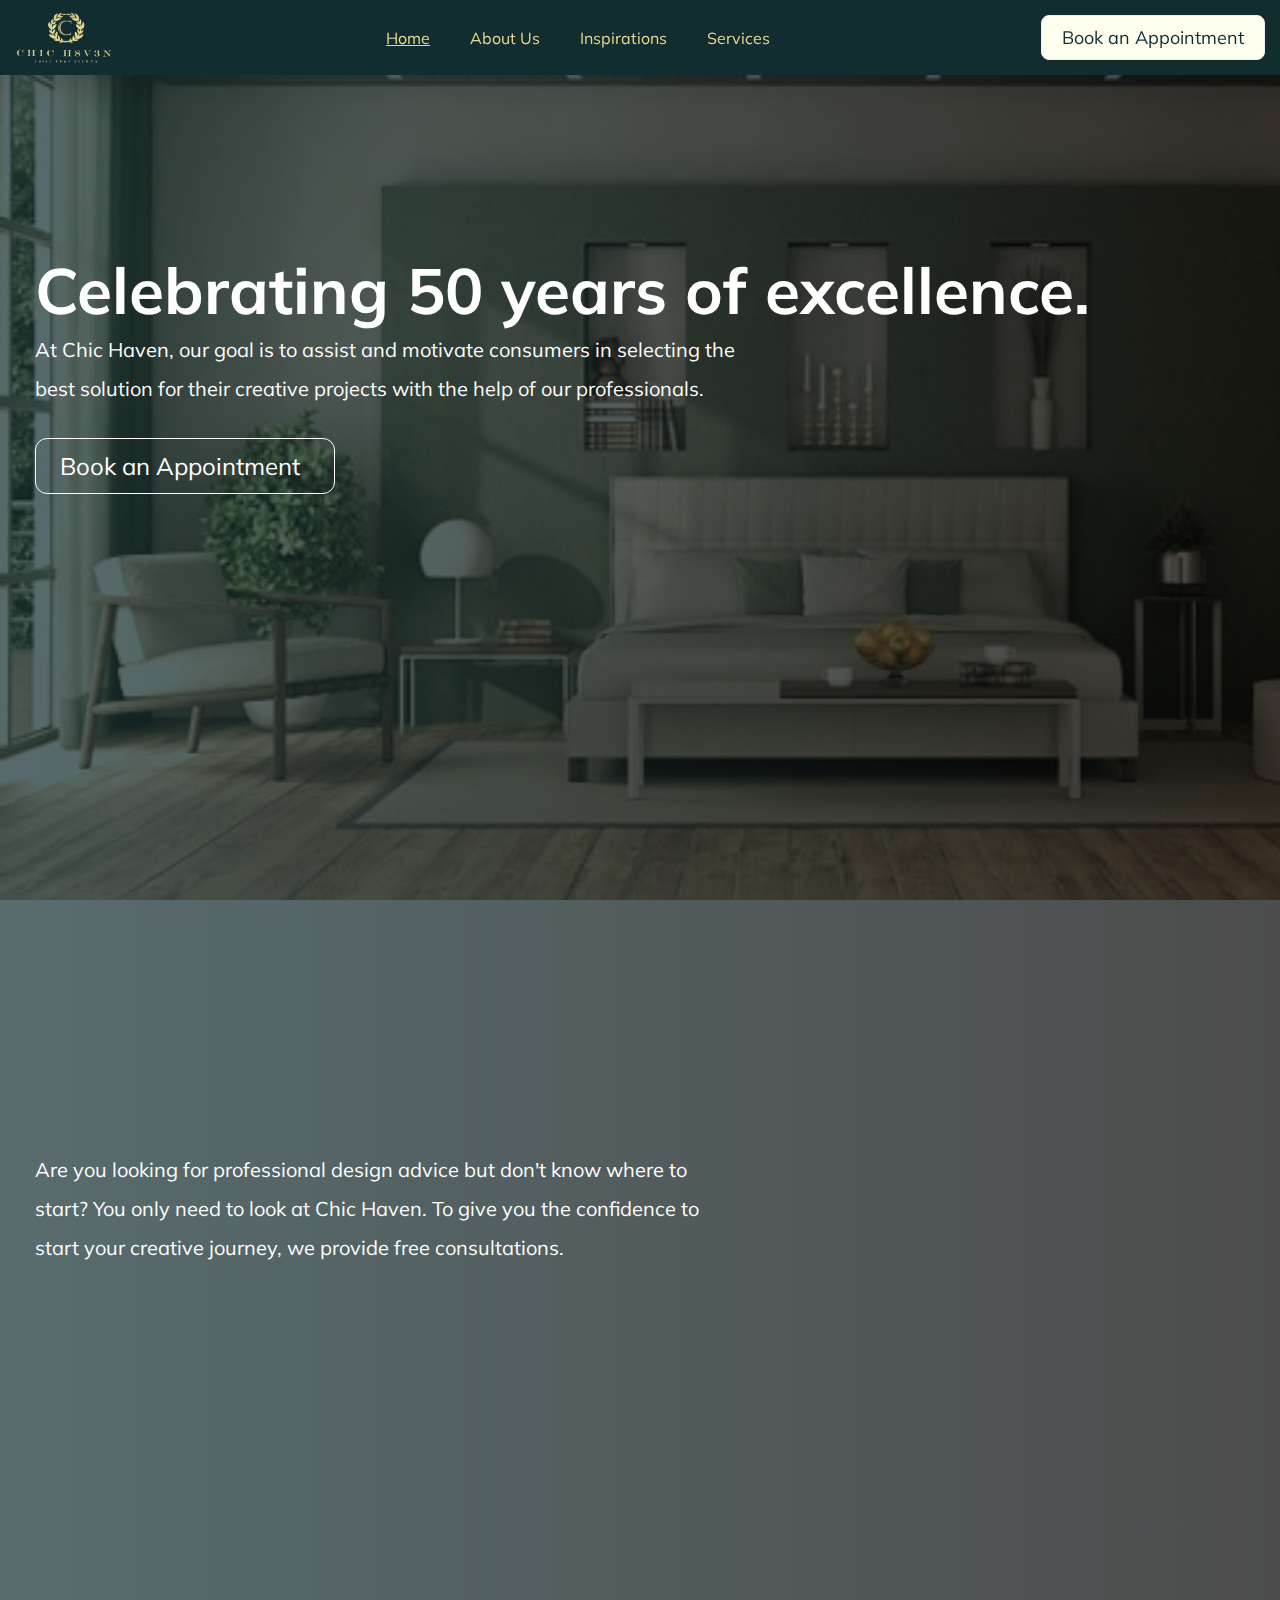
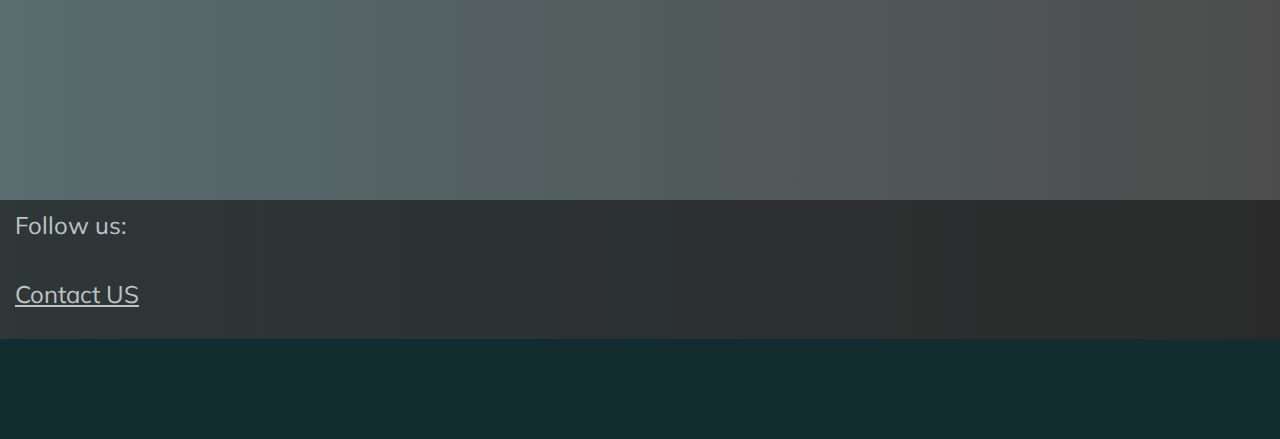
<file: index.html>
<!-- Define the document type and language -->
<!DOCTYPE html>
<html lang="en">

<head>
  <!-- Meta tags for character set and viewport -->
  <meta charset="UTF-8">
  <meta name="viewport" content="width=device-width, initial-scale=1.0">
  <!-- Title of the page -->
  <title>Home</title>
  <!-- Link to external CSS file -->
  <link rel="stylesheet" href="css/style.css">

  <!-- Link to Google Fonts -->
  <link rel="preconnect" href="https://fonts.googleapis.com">
  <link rel="preconnect" href="https://fonts.gstatic.com" crossorigin>
  <link href="https://fonts.googleapis.com/css2?family=Mulish:ital,wght@0,200..1000;1,200..1000&display=swap"
    rel="stylesheet">

  <!-- Link to Font Awesome library -->
  <link rel="stylesheet" href="https://cdnjs.cloudflare.com/ajax/libs/font-awesome/6.5.2/css/all.min.css"
    integrity="sha512-SnH5WK+bZxgPHs44uWIX+LLJAJ9/2PkPKZ5QiAj6Ta86w+fsb2TkcmfRyVX3pBnMFcV7oQPJkl9QevSCWr3W6A=="
    crossorigin="anonymous" referrerpolicy="no-referrer" />
  <!-- Style for visited links -->
  <style>
    .visited {
      text-decoration: underline;
    }
  </style>
</head>

<body>
  <!-- Side menu -->
  <div class="side-menu">
    <div class="cross-btn">
      <!-- Cross icon -->
      <i class="fa-solid fa-xmark"></i>
    </div>
    <div class="col">
      <!-- Logo in side menu -->
      <div class="logo-sidemenu">
        <a href="/index.html" class="logo">
          <img src="./img/logoC.png" width="124px" height="60px" alt="logo" />
        </a>
      </div>
      <!-- Navigation links in side menu -->
      <div class="nav-sidemenu">
        <ul>
          <li><a href="./index.html">Home</a></li>
          <li><a href="./html/about.html">About Us</a></li>
          <li><a href="./html/inspiration.html">Inspirations</a></li>
          <li><a href="./html/service.html">Services</a></li>
        </ul>
      </div>
      <!-- Contact information in side menu -->
      <div class="bottom">
        <h1>Contact Us:</h1>
        <p>98673348368</p>
      </div>
    </div>
  </div>
  <!-- Dark overlay for side menu -->
  <div class="layer"></div>
  <!-- Header section -->
  <header class="header">
    <div class="container">
      <div class="logo-menu">
        <!-- Hamburger menu icon -->
        <div class="ham-menu">
          <i class="fa-solid fa-bars"></i>
        </div>
        <!-- Logo in header -->
        <a href="/index.html" class="logo">
          <img src="./img/logoC.png" width="124px" height="60px" alt="logo" />
        </a>
      </div>
      <!-- Navigation menu in header -->
      <nav class="navbar" navbar>
        <ul class="navbar-list">
          <li class="navbar-item">
            <a href="./index.html" class="navbar-link visited" nav-link>Home</a>
          </li>
          <li class="navbar-item">
            <a href="./html/about.html" class="navbar-link" nav-link>About Us</a>
          </li>
          <li class="navbar-item">
            <a href="./html/inspiration.html" class="navbar-link" nav-link>Inspirations</a>
          </li>
          <li class="navbar-item">
            <a href="./html/service.html" class="navbar-link" nav-link>Services</a>
          </li>
        </ul>
      </nav>
      <!-- Button for booking an appointment -->
      <div class="header-actions btn">
        <a href="./html/appointment.html" class=" nav-btn">
          <span class="span">Book an Appointment</span>
        </a>
      </div>
    </div>
  </header>
  <!-- Main content section -->
  <main>
    <!-- Home section 1 -->
    <section class="home section">
      <div class="container">
        <div class="con2">
          <!-- Heading and description -->
          <h1 class="h1">
            Celebrating 50 years of excellence.
          </h1>
          <p>At Chic Haven, our goal is to assist and motivate consumers in selecting the best solution for their
            creative projects with the help of our professionals.</p>
          <!-- Button for booking an appointment -->
          <div class="hero-btn">
            <a href="#">
              <span class="span">Book an Appointment</span>
            </a>
          </div>
        </div>
      </div>
    </section>
    <!-- Home section 2 -->
    <section class="home section">
      <div class="container">
        <div class="con2">
          <!-- Additional description -->
          <p>Are you looking for professional design advice but don't know where to start? You only need to look at Chic
            Haven. To give you the confidence to start your creative journey, we provide free consultations. </p>
        </div>
      </div>
    </section>
  </main>
  <!-- Footer section -->
  <footer class="footer">
    <div class="foot-bg">
      <div class="container">
        <!-- Social media links -->
        <p>Follow us:</p>
        <br>
        <div class="social">
          <i class="fa-brands fa-facebook"></i>
          <i class="fa-brands fa-instagram"></i>
        </div>
        <br><br>
        <!-- Contact link -->
        <a href="#">
          <span>Contact US</span>
        </a>
      </div>
    </div>
    <!-- Footer background -->
    <div class="footer-bg"></div>
  </footer>

  <!-- Script for side menu functionality -->
  <script>
    const hamMenu = document.querySelector(".ham-menu");
    const sideMenu = document.querySelector(".side-menu")
    const crossBtn = document.querySelector(".cross-btn")
    // Event listener for opening side menu
    hamMenu.addEventListener("click", function () {
      sideMenu.style.cssText = "display: block;  width: 250px;background-color: white;position: fixed;top:0px ;left: 0px;height: 100vh;background-color: #0e2528;z-index: 100;transition: 0.5s all ease";
    })
    // Event listener for closing side menu
    crossBtn.addEventListener("click", function () {
      sideMenu.style.cssText = "display: block;  width: 250px;background-color: white;position: fixed;top:0px ;left: -260px;height: 100vh;background-color: #0e2528;z-index: 100;";
    })
  </script>
</body>
</html>
</file>
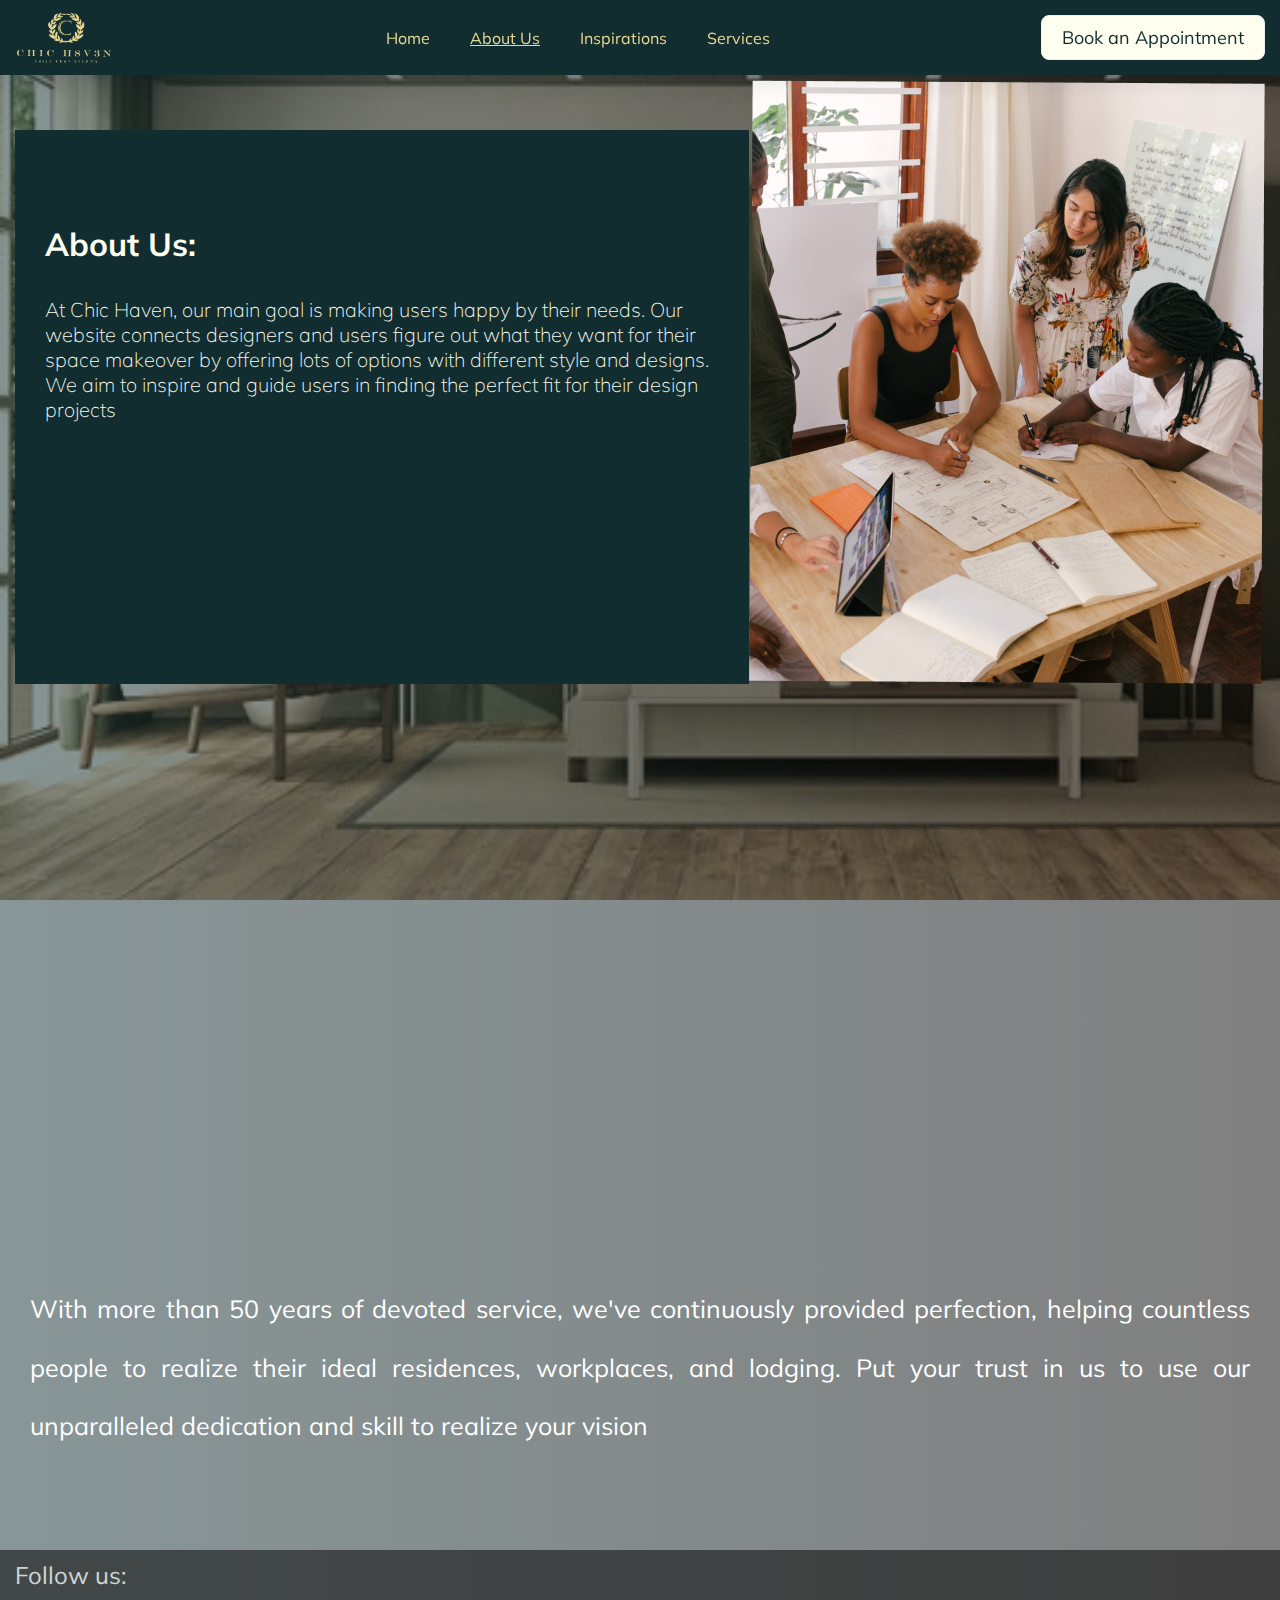
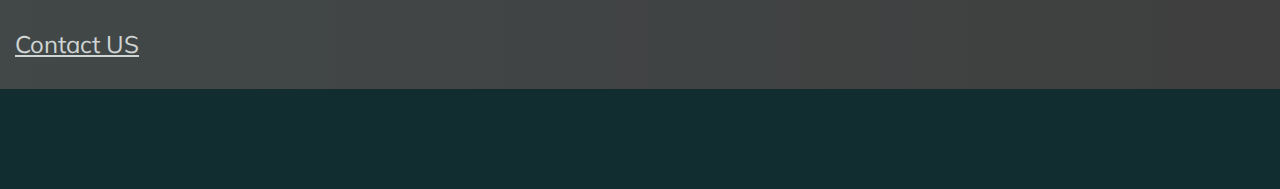
<file: html/about.html>
<!-- Define the document type and language -->
<!DOCTYPE html>
<html lang="en">

<head>
    <!-- Meta tags for character set and viewport -->
    <meta charset="UTF-8">
    <meta name="viewport" content="width=device-width, initial-scale=1.0">
    <!-- Title of the page -->
    <title>About US</title>
    <!-- Link to external CSS file -->
    <link rel="stylesheet" href="../css/style.css">

    <!-- Link to Google Fonts -->
    <link rel="preconnect" href="https://fonts.googleapis.com">
    <link rel="preconnect" href="https://fonts.gstatic.com" crossorigin>
    <link href="https://fonts.googleapis.com/css2?family=Mulish:ital,wght@0,200..1000;1,200..1000&display=swap"
        rel="stylesheet">

    <!-- Link to Font Awesome library -->
    <link rel="stylesheet" href="https://cdnjs.cloudflare.com/ajax/libs/font-awesome/6.5.2/css/all.min.css"
        integrity="sha512-SnH5WK+bZxgPHs44uWIX+LLJAJ9/2PkPKZ5QiAj6Ta86w+fsb2TkcmfRyVX3pBnMFcV7oQPJkl9QevSCWr3W6A=="
        crossorigin="anonymous" referrerpolicy="no-referrer" />
    <!-- Style for visited links -->
    <style>
        .layer {
            opacity: 0.5;
        }

        .visited{
            text-decoration: underline;
        }
    </style>
</head>

<body>
    <!-- Side menu -->
    <div class="side-menu">
        <div class="cross-btn">
          <!-- Cross icon -->
          <i class="fa-solid fa-xmark"></i>
        </div>
        <div class="col">
          <!-- Logo in side menu -->
          <div class="logo-sidemenu">
            <a href="/index.html" class="logo">
              <img src="../img/logoC.png" width="124px" height="60px" alt="logo" />
            </a>
          </div>
          <!-- Navigation links in side menu -->
          <div class="nav-sidemenu">
              <ul>
                <li><a href="../index.html">Home</a></li>
                <li><a href="./about.html">About Us</a></li>
                <li><a href="./inspiration.html">Inspirations</a></li>
                <li><a href="./service.html">Services</a></li>
              </ul>
          </div>
          <!-- Contact information in side menu -->
          <div class="bottom">
            <h1>Contact Us:</h1>
            <p>98673348368</p>
          </div>
        </div>
      </div>
    <!-- Dark overlay for side menu -->
    <div class="layer"></div>
    <!-- Header section -->
    <header class="header">
        <div class="container">
            <div class="logo-menu">
                <!-- Hamburger menu icon -->
                <div class="ham-menu">
                  <i class="fa-solid fa-bars"></i>
                </div>
                <!-- Logo in header -->
                <a href="/index.html" class="logo">
                  <img src="../img/logoC.png" width="124px" height="60px" alt="logo" />
                </a>
            </div>
            <!-- Navigation menu in header -->
            <nav class="navbar" navbar>
                <ul class="navbar-list">
                    <li class="navbar-item">
                        <a href="../index.html" class="navbar-link" nav-link>Home</a>
                    </li>
                    <li class="navbar-item">
                        <a href="./about.html" class="navbar-link visited" nav-link>About Us</a>
                    </li>
                    <li class="navbar-item">
                        <a href="./inspiration.html" class="navbar-link" nav-link>Inspirations</a>
                    </li>
                    <li class="navbar-item">
                        <a href="./service.html" class="navbar-link" nav-link>Services</a>
                    </li>
                </ul>
            </nav>
            <!-- Button for booking an appointment -->
            <div class="header-actions btn">
                <a href="./appointment.html" class=" nav-btn">
                    <span class="span">Book an Appointment</span>
                </a>
            </div>
        </div>
    </header>

    <!-- Main content section -->
    <main>
        <!-- About section -->
        <section class="about section">
            <div class="container">
                <div class="about-cart">
                    <div class="cart1">
                        <!-- Heading and description -->
                        <h1 class="h1">
                            About Us:
                        </h1>
                        <br><br><br>
                        <p>
                            At Chic Haven, our main goal is making users

                            happy by their needs. Our website connects

                            designers and users figure out what they want for

                            their space makeover by offering lots of options

                            with different style and designs. We aim to inspire

                            and guide users in finding the perfect fit for their

                            design projects
                        </p>
                    </div>
                    <!-- Image for About section -->
                    <div class="cart-img section ">
                        <img src="../img/about-1.png" alt="">
                    </div>
                </div>
            </div>
        </section>
        <!-- Additional paragraph -->
        <p class="about-p section about">
            With more than 50 years of devoted service, we've continuously provided perfection, helping countless people to realize their ideal residences, workplaces, and lodging. Put your trust in us to use our unparalleled dedication and skill to realize your vision
        </p>
    </main>
    <!-- Footer section -->
    <footer class="footer">
        <div class="foot-bg">
            <div class="container">
                <!-- Social media links -->
                <p>Follow us:</p>
                <br>
                <div class="social">
                    <i class="fa-brands fa-facebook"></i>
                    <i class="fa-brands fa-instagram"></i>
                </div>
                <br><br>
                <!-- Contact link -->
                <a href="#">
                    <span>Contact US</span>
                </a>
            </div>
        </div>
        <!-- Footer background -->
        <div class="footer-bg"></div>
    </footer>
    <!-- Script for side menu functionality -->
    <script>
        const hamMenu=document.querySelector(".ham-menu");
        const sideMenu=document.querySelector(".side-menu")
        const crossBtn=document.querySelector(".cross-btn")
        // Event listener for opening side menu
        hamMenu.addEventListener("click",function(){
          sideMenu.style.cssText = "display: block;  width: 250px;background-color: white;position: fixed;top:0px ;left: 0px;height: 100vh;background-color: #0e2528;z-index: 100;";
        })
        // Event listener for closing side menu
        crossBtn.addEventListener("click",function(){
          sideMenu.style.cssText = "display: none;";
        })
      </script>
</body>

</html>
</file>
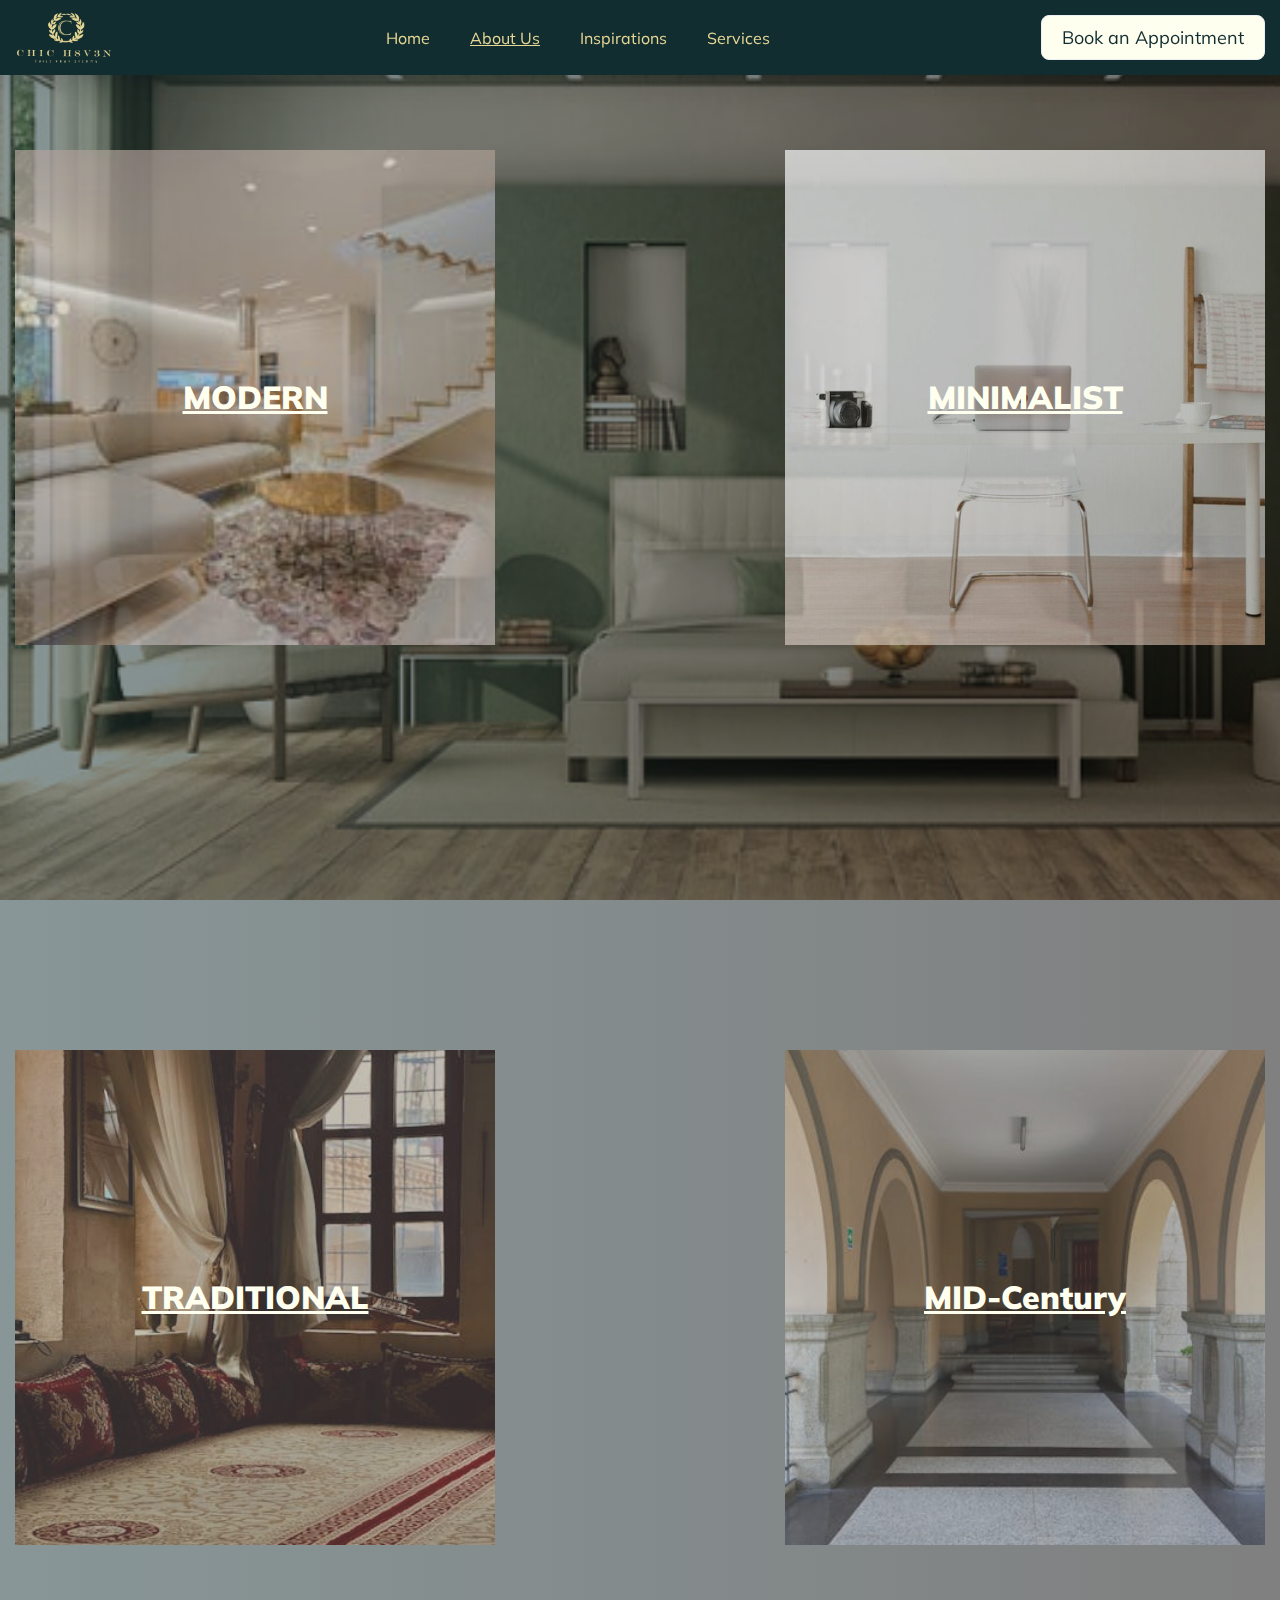
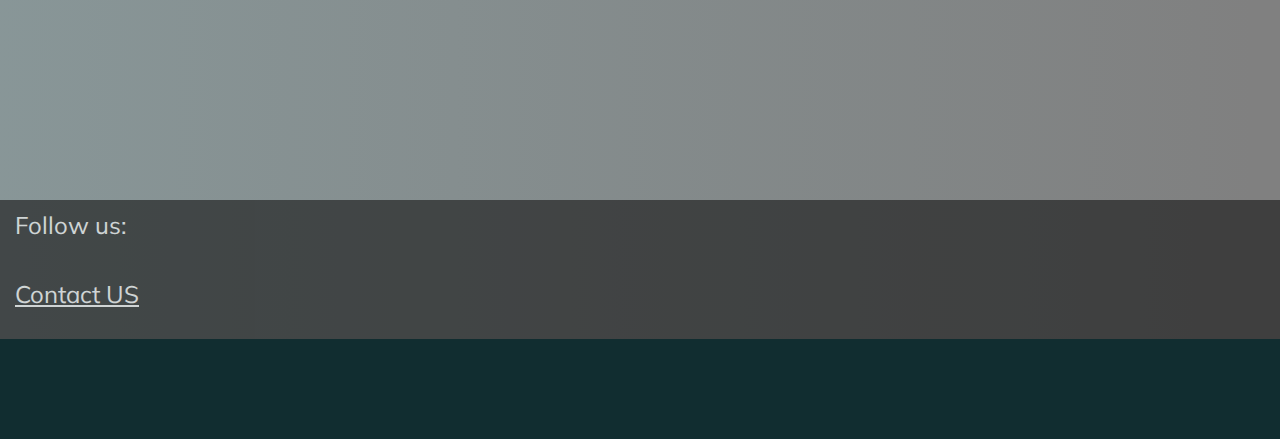
<file: html/inspiration.html>
<!-- Define the document type and language -->
<!DOCTYPE html>
<html lang="en">

<head>
    <!-- Meta tags for character set and viewport -->
    <meta charset="UTF-8">
    <meta name="viewport" content="width=device-width, initial-scale=1.0">
    <!-- Title of the page -->
    <title>About US</title>
    <!-- Link to external CSS file -->
    <link rel="stylesheet" href="../css/style.css">

    <!-- Link to Google Fonts -->
    <link rel="preconnect" href="https://fonts.googleapis.com">
    <link rel="preconnect" href="https://fonts.gstatic.com" crossorigin>
    <link href="https://fonts.googleapis.com/css2?family=Mulish:ital,wght@0,200..1000;1,200..1000&display=swap"
        rel="stylesheet">

    <!-- Link to Font Awesome library -->
    <link rel="stylesheet" href="https://cdnjs.cloudflare.com/ajax/libs/font-awesome/6.5.2/css/all.min.css"
        integrity="sha512-SnH5WK+bZxgPHs44uWIX+LLJAJ9/2PkPKZ5QiAj6Ta86w+fsb2TkcmfRyVX3pBnMFcV7oQPJkl9QevSCWr3W6A=="
        crossorigin="anonymous" referrerpolicy="no-referrer" />
    <!-- Style for visited links -->
    <style>
        .layer {
            opacity: 0.5;
        }

        .visited{
            text-decoration: underline;
        }
    </style>
</head>

<body>
    <!-- Side menu -->
    <div class="side-menu">
        <div class="cross-btn">
          <!-- Cross icon -->
          <i class="fa-solid fa-xmark"></i>
        </div>
        <div class="col">
          <!-- Logo in side menu -->
          <div class="logo-sidemenu">
            <a href="/index.html" class="logo">
              <img src="../img/logoC.png" width="124px" height="60px" alt="logo" />
            </a>
          </div>
          <!-- Navigation links in side menu -->
          <div class="nav-sidemenu">
              <ul>
                <li><a href="../index.html">Home</a></li>
                <li><a href="./about.html">About Us</a></li>
                <li><a href="./inspiration.html">Inspirations</a></li>
                <li><a href="./service.html">Services</a></li>
              </ul>
          </div>
          <!-- Contact information in side menu -->
          <div class="bottom">
            <h1>Contact Us:</h1>
            <p>98673348368</p>
          </div>
        </div>
      </div>
    <!-- Dark overlay for side menu -->
    <div class="layer"></div>
    <!-- Header section -->
    <header class="header">
        <div class="container">
            <div class="logo-menu">
                <!-- Hamburger menu icon -->
                <div class="ham-menu">
                  <i class="fa-solid fa-bars"></i>
                </div>
                <!-- Logo in header -->
                <a href="/index.html" class="logo">
                  <img src="../img/logoC.png" width="124px" height="60px" alt="logo" />
                </a>
            </div>
            <!-- Navigation menu in header -->
            <nav class="navbar" navbar>
                <ul class="navbar-list">
                    <li class="navbar-item">
                        <a href="../index.html" class="navbar-link" nav-link>Home</a>
                    </li>
                    <li class="navbar-item">
                        <a href="./about.html" class="navbar-link visited" nav-link>About Us</a>
                    </li>
                    <li class="navbar-item">
                        <a href="./inspiration.html" class="navbar-link" nav-link>Inspirations</a>
                    </li>
                    <li class="navbar-item">
                        <a href="./service.html" class="navbar-link" nav-link>Services</a>
                    </li>
                </ul>
            </nav>
            <!-- Button for booking an appointment -->
            <div class="header-actions btn">
                <a href="./appointment.html" class=" nav-btn">
                    <span class="span">Book an Appointment</span>
                </a>
            </div>
        </div>
    </header>

    <!-- Main content section -->
    <main>
        <!-- Inspiration section 1 -->
        <section class="inspiration section">
            <div class="container">
                <div class="modern">
                   <!-- Link and text for Modern inspiration -->
                   <a href="/html/inspRedirect.html">
                    <span class="span">MODERN</span>
                   </a>

                   <!-- Image for Modern inspiration -->
                   <img src="../img/modern.jpg" alt="">
                </div>
                <div class="mini">
                    <!-- Link and text for Minimalist inspiration -->
                    <a href="./inspRedirect.html">
                        <span class="span">MINIMALIST</span>
                    </a>
                    <!-- Image for Minimalist inspiration -->
                    <img src="../img/minimalistt.jpg" alt="">
                </div>
            </div>
        </section>
        <!-- Inspiration section 2 -->
        <section class="inspiration section">
            <div class="container">
                <div class="modern">
                   <!-- Link and text for Traditional inspiration -->
                   <a href="./inspRedirect.html">
                    <span class="span">TRADITIONAL</span>
                   </a>

                   <!-- Image for Traditional inspiration -->
                   <img src="../img/tradtional.jpg" alt="">
                </div>
                <div class="mini">
                    <!-- Link and text for Mid-Century inspiration -->
                    <a href="./inspRedirect.html">
                        <span class="span">MID-Century</span>
                    </a>
                    <!-- Image for Mid-Century inspiration -->
                    <img src="../img/mid century.jpg" alt="">
                </div>
            </div>
        </section>
    </main>
    <!-- Footer section -->
    <footer class="footer">
        <div class="foot-bg">
            <div class="container">
                <!-- Social media links -->
                <p>Follow us:</p>
                <br>
                <div class="social">
                    <i class="fa-brands fa-facebook"></i>
                    <i class="fa-brands fa-instagram"></i>
                </div>
                <br><br>
                <!-- Contact link -->
                <a href="#">
                    <span>Contact US</span>
                </a>
            </div>
        </div>
        <!-- Footer background -->
        <div class="footer-bg"></div>
    </footer>
    <!-- Script for side menu functionality -->
    <script>
        const hamMenu=document.querySelector(".ham-menu");
        const sideMenu=document.querySelector(".side-menu")
        const crossBtn=document.querySelector(".cross-btn")
        // Event listener for opening side menu
        hamMenu.addEventListener("click",function(){
          sideMenu.style.cssText = "display: block;  width: 250px;background-color: white;position: fixed;top:0px ;left: 0px;height: 100vh;background-color: #0e2528;z-index: 100;";
        })
        // Event listener for closing side menu
        crossBtn.addEventListener("click",function(){
          sideMenu.style.cssText = "display: none;";
        })
      </script>
</body>

</html>
</file>
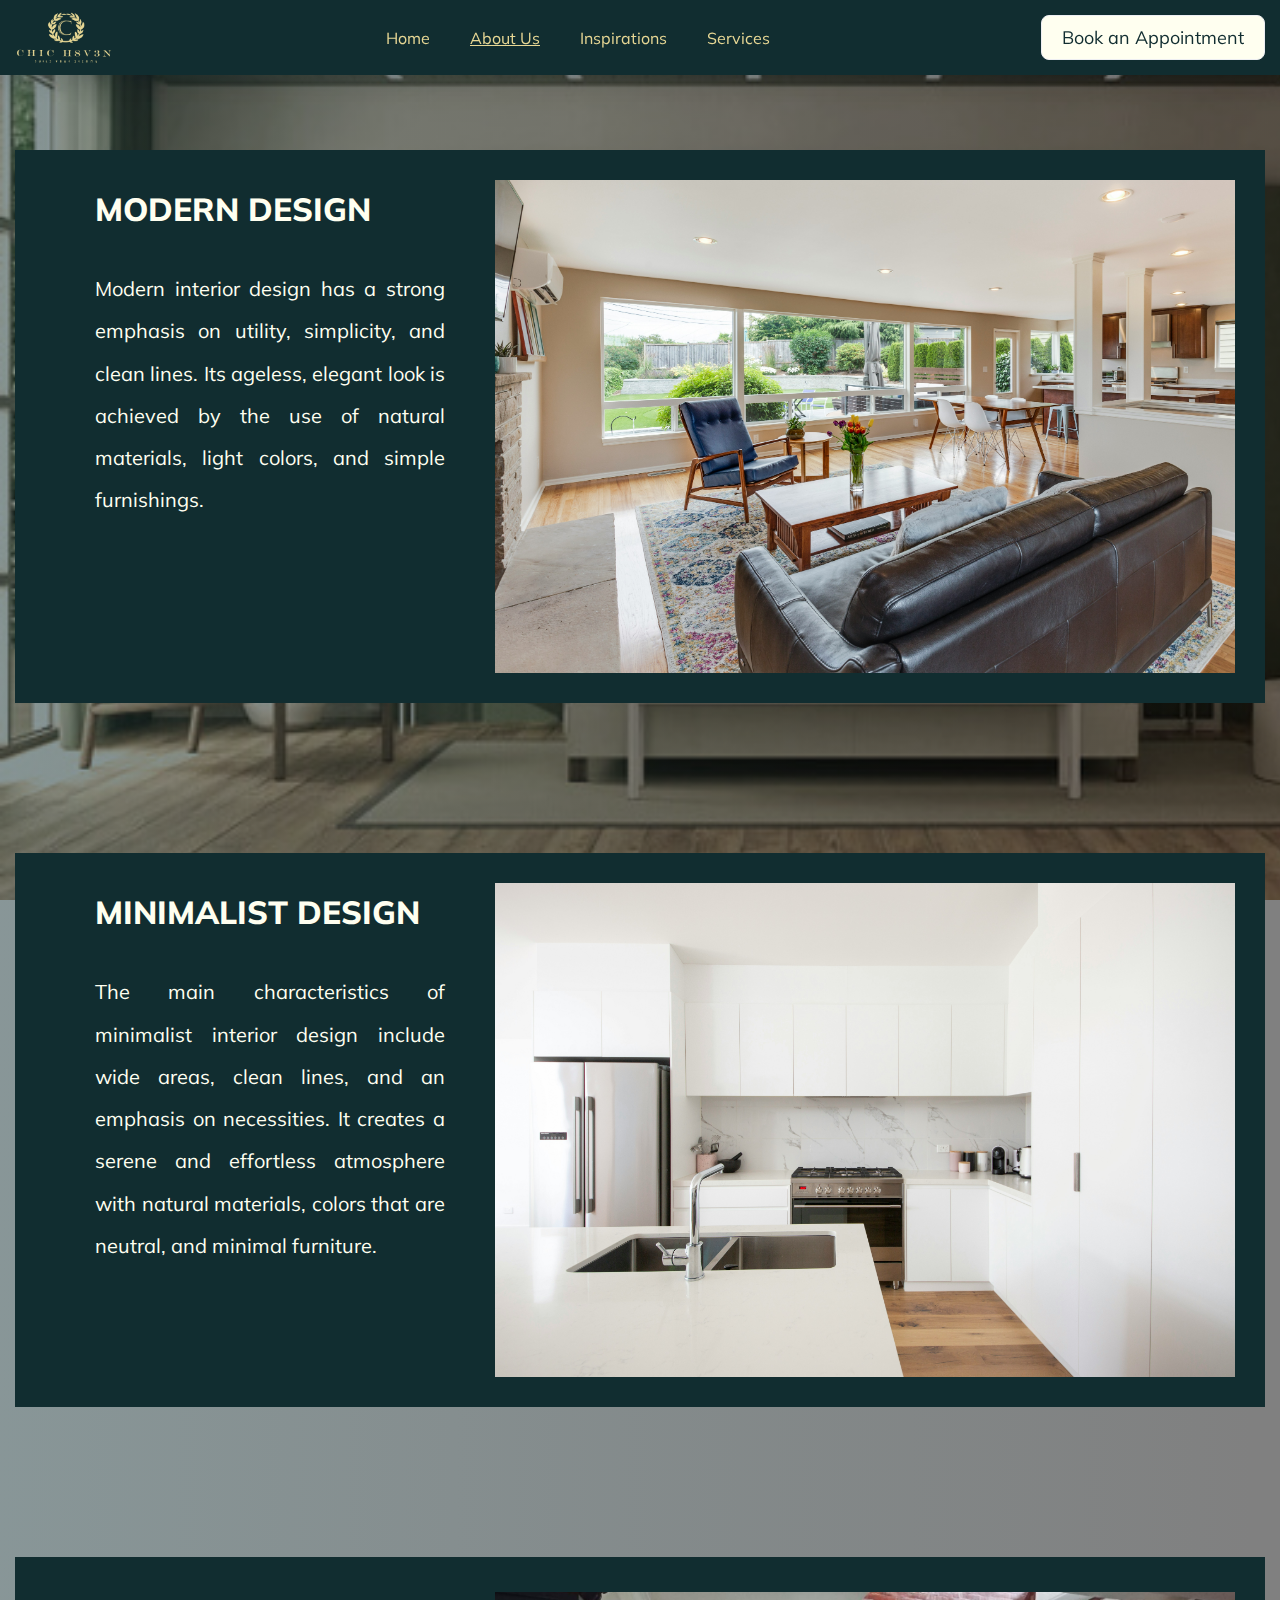
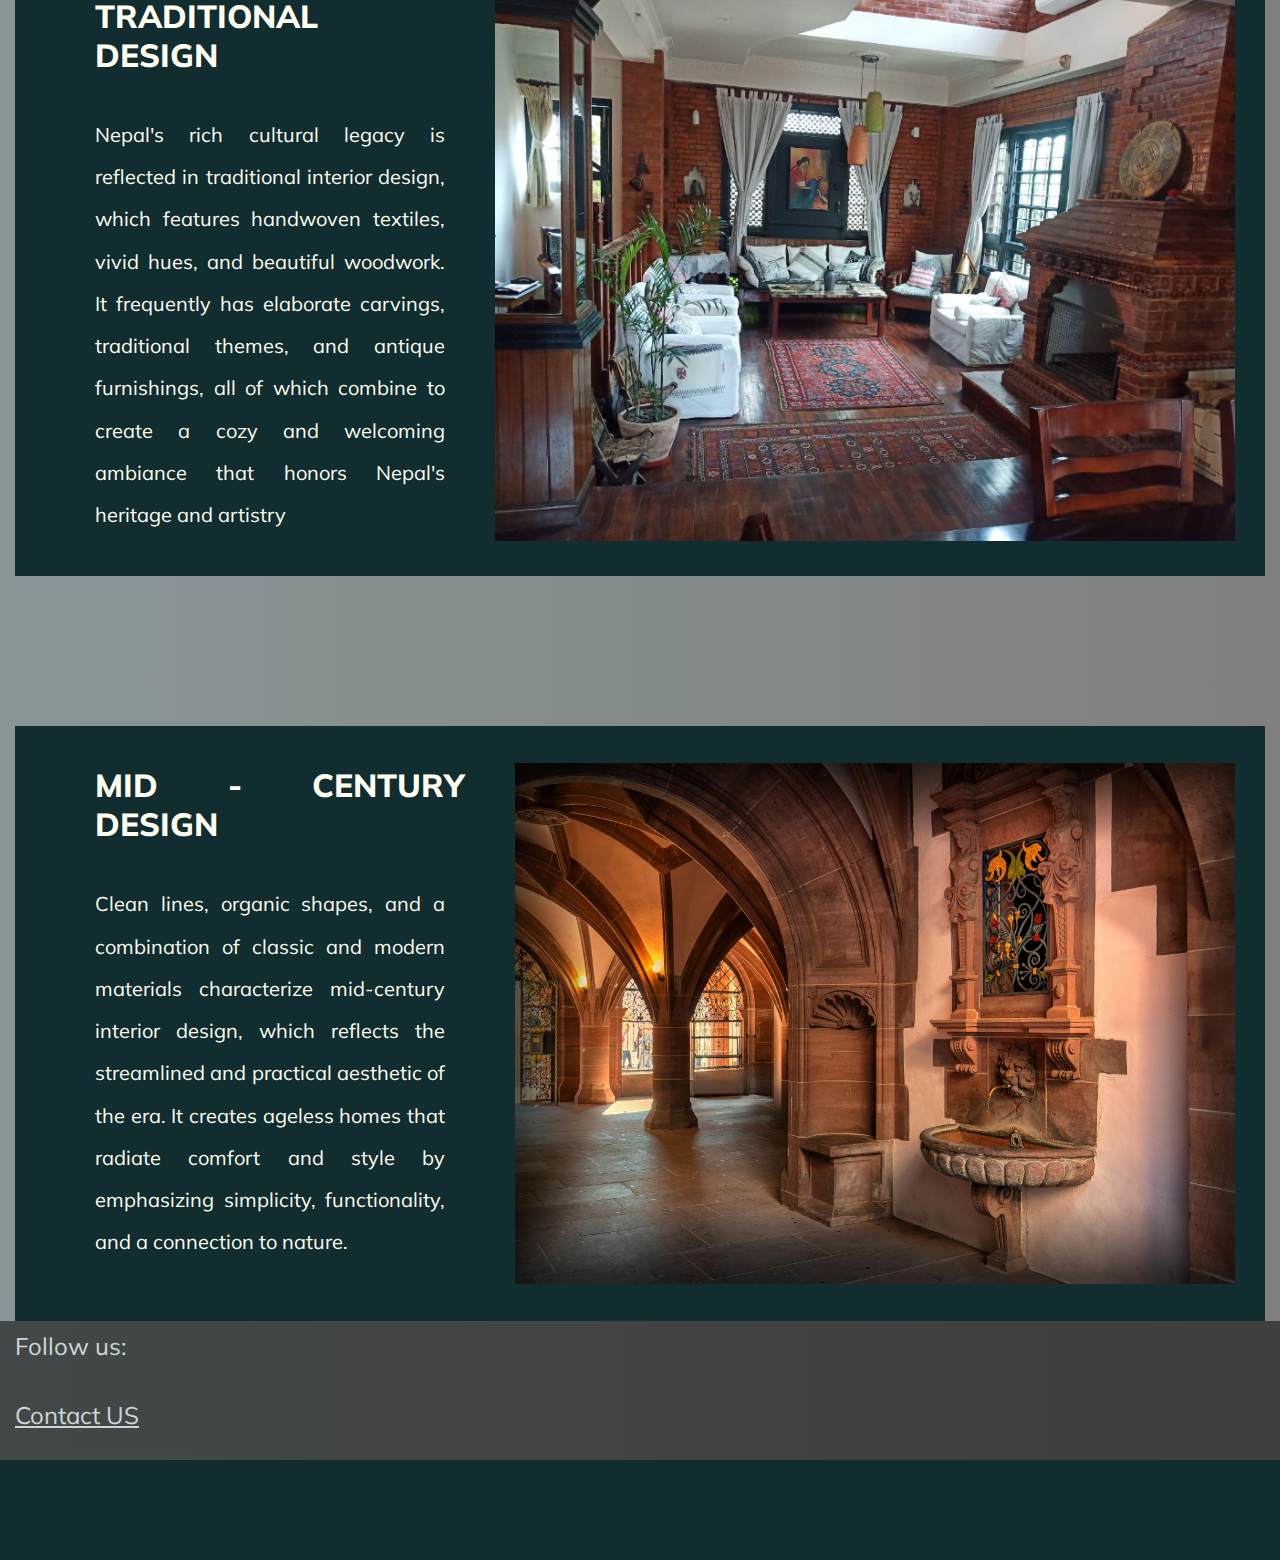
<file: html/inspRedirect.html>
<!DOCTYPE html>
<html lang="en">

<head>
    <!-- Meta tags for character set and viewport -->
    <meta charset="UTF-8">
    <meta name="viewport" content="width=device-width, initial-scale=1.0">
    <!-- Title of the page -->
    <title>About US</title>
    <!-- Link to external CSS file -->
    <link rel="stylesheet" href="../css/style.css">

    <!-- Link to Google Fonts -->
    <link rel="preconnect" href="https://fonts.googleapis.com">
    <link rel="preconnect" href="https://fonts.gstatic.com" crossorigin>
    <link href="https://fonts.googleapis.com/css2?family=Mulish:ital,wght@0,200..1000;1,200..1000&display=swap"
        rel="stylesheet">

    <!-- Font awesome -->
    <link rel="stylesheet" href="https://cdnjs.cloudflare.com/ajax/libs/font-awesome/6.5.2/css/all.min.css"
        integrity="sha512-SnH5WK+bZxgPHs44uWIX+LLJAJ9/2PkPKZ5QiAj6Ta86w+fsb2TkcmfRyVX3pBnMFcV7oQPJkl9QevSCWr3W6A=="
        crossorigin="anonymous" referrerpolicy="no-referrer" />
    <!-- Styling for visited links -->
    <style>
        .layer {
            opacity: 0.5;
        }

        .visited {
            text-decoration: underline;
        }
    </style>
</head>

<body>
    <!-- Side menu -->
    <div class="side-menu">
        <div class="cross-btn">
            <i class="fa-solid fa-xmark"></i>
        </div>
        <div class="col">
            <div class="logo-sidemenu">
                <a href="/index.html" class="logo">
                    <img src="../img/logoC.png" width="124px" height="60px" alt="logo" />
                </a>
            </div>
            <!-- Navigation links in side menu -->
            <div class="nav-sidemenu">
                <ul>
                    <li><a href="../index.html">Home</a></li>
                    <li><a href="./about.html">About Us</a></li>
                    <li><a href="./inspiration.html">Inspirations</a></li>
                    <li><a href="./service.html">Services</a></li>
                </ul>
            </div>
            <!-- Contact information in side menu -->
            <div class="bottom">
                <h1>Contact Us:</h1>
                <p>98673348368</p>
            </div>
        </div>
    </div>
    <!-- Dark overlay for side menu -->
    <div class="layer"></div>
    <!-- Header section -->
    <header class="header">
        <div class="container">
            <div class="logo-menu">
                <!-- Hamburger menu icon -->
                <div class="ham-menu">
                    <i class="fa-solid fa-bars"></i>
                </div>
                <!-- Logo in header -->
                <a href="/index.html" class="logo">
                    <img src="../img/logoC.png" width="124px" height="60px" alt="logo" />
                </a>
            </div>
            <!-- Navigation menu in header -->
            <nav class="navbar" navbar>
                <ul class="navbar-list">
                    <li class="navbar-item">
                        <a href="../index.html" class="navbar-link" nav-link>Home</a>
                    </li>
                    <li class="navbar-item">
                        <a href="./about.html" class="navbar-link visited" nav-link>About Us</a>
                    </li>
                    <li class="navbar-item">
                        <a href="./inspiration.html" class="navbar-link" nav-link>Inspirations</a>
                    </li>
                    <li class="navbar-item">
                        <a href="./service.html" class="navbar-link" nav-link>Services</a>
                    </li>
                </ul>
            </nav>
            <!-- Button for booking an appointment -->
            <div class="header-actions btn">
                <a href="./appointment.html" class=" nav-btn">
                    <span class="span">Book an Appointment</span>
                </a>
            </div>
        </div>
    </header>

    <!-- Main content section -->
    <main>
        <!-- Section for modern design -->
        <section class="insredirect section" style="position: relative;">
            <div class="container">
                <div class="insback">
                    <div class="content">
                        <h1 class="h1">MODERN DESIGN</h1>
                        <br><br><br>
                        <p>Modern interior design has a strong emphasis on utility, simplicity, and clean lines. Its
                            ageless, elegant look is achieved by the use of natural materials, light colors, and simple
                            furnishings.</p>
                    </div>
                    <!-- Image for modern design -->
                    <div class="ins-fig">
                        <img src="../img/modernRedirect.jpg" alt="">
                    </div>
                </div>
            </div>
        </section>

        <!-- Section for minimalist design -->
        <section class="insredirect section" style="position: relative;">
            <div class="container">
                <div class="insback">
                    <div class="content">
                        <h1 class="h1">MINIMALIST DESIGN</h1>
                        <br><br><br>
                        <p>The main characteristics of minimalist interior design include wide areas, clean lines, and
                            an emphasis on necessities. It creates a serene and effortless atmosphere with natural
                            materials, colors that are neutral, and minimal furniture.</p>
                    </div>
                    <!-- Image for minimalist design -->
                    <div class="ins-fig">
                        <img src="../img/minimilistRedirect.jpg" alt="">
                    </div>
                </div>
            </div>
        </section>

        <!-- Section for traditional design -->
        <section class="insredirect section" style="position: relative;">
            <div class="container">
                <div class="insback">
                    <div class="content">
                        <h1 class="h1">TRADITIONAL DESIGN</h1>
                        <br><br><br>
                        <p>Nepal's rich cultural legacy is reflected in traditional interior design, which features
                            handwoven textiles, vivid hues, and beautiful woodwork. It frequently has elaborate
                            carvings, traditional themes, and antique furnishings,
                            all of which combine to create a cozy and welcoming ambiance that honors Nepal's heritage
                            and artistry</p>
                    </div>
                    <!-- Image for traditional design -->
                    <div class="ins-fig">
                        <img src="../img/traditionalRedirect.png" alt="">
                    </div>
                </div>
            </div>
        </section>

        <!-- Section for mid-century design -->
        <section class="insredirect section" style="position: relative;">
            <div class="container">
                <div class="insback">
                    <div class="content">
                        <h1 class="h1">MID - CENTURY DESIGN</h1>
                        <br><br><br>
                        <p>Clean lines, organic shapes, and a combination of classic and modern materials characterize
                            mid-century interior design, which reflects the streamlined and practical aesthetic of the
                            era. It creates ageless homes that radiate comfort and style by emphasizing simplicity,
                            functionality, and a connection to nature.</p>
                    </div>
                    <!-- Image for mid-century design -->
                    <div class="ins-fig">
                        <img src="../img/midCenturyRedirect.jpg" alt="">
                    </div>
                </div>
            </div>
        </section>

    </main>
    <!-- Footer section -->
    <footer class="footer">
        <div class="foot-bg">
            <div class="container">
                <!-- Social media links -->
                <p>Follow us:</p>
                <br>
                <div class="social">
                    <i class="fa-brands fa-facebook"></i>
                    <i class="fa-brands fa-instagram"></i>
                </div>
                <br><br>
                <!-- Contact link -->
                <a href="#">
                    <span>Contact US</span>
                </a>
            </div>
        </div>
        <!-- Background for footer -->
        <div class="footer-bg"></div>
    </footer>
    <!-- Script for side menu functionality -->
    <script>
        const hamMenu = document.querySelector(".ham-menu");
        const sideMenu = document.querySelector(".side-menu")
        const crossBtn = document.querySelector(".cross-btn")
        // Event listener for opening side menu
        hamMenu.addEventListener("click", function () {
            sideMenu.style.cssText = "display: block;  width: 250px;background-color: white;position: fixed;top:0px ;left: 0px;height: 100vh;background-color: #0e2528;z-index: 100;";
        })
        // Event listener for closing side menu
        crossBtn.addEventListener("click", function () {
            sideMenu.style.cssText = "display: none;";
        })
    </script>
</file>
<file: css/style.css>
/* Resetting default styles for all elements */
* {
  padding: 0;
  margin: 0;
  box-sizing: border-box;
}

/* Setting base styles for HTML */
html {
  font-family: "Mulish", sans-serif;
  scroll-behavior: smooth;
  font-size: 62.5%; /* Setting 1rem = 10px for easier calculations */
}

/* Base styles for body */
body {
  background-color: #FFF;
}

/* Removing default list styles */
li {
  list-style: none;
}

/* Setting display block for specific elements */
a,
img,
span,
button,
i {
  display: block;
}

/* Removing default link styles */
a {
  text-decoration: none;
}

/* Ensuring images maintain aspect ratio */
img {
  height: auto;
}

/* Removing default button styles */
button {
  background: none;
  border: none;
  cursor: pointer;
}

/* Container styles */
.container {
  padding-inline: 1.5rem; /* Horizontal padding */
}

/* Heading and paragraph font family */
.h1,
.h2,
.h3,
p {
  font-family: "Mulish", sans-serif;
}

/* Heading sizes */
.h1 {
  font-size: 6.4rem;
}

.h2 {
  font-size: 4rem;
}

.h3 {
  font-size: 2.4rem;
}

/* Header styles */
.header {
  position: fixed;
  padding-block: 1.2rem;
  z-index: 50;
  background-color: #112D30;
  box-shadow: 0px 10px 20px 0px rgba(8, 0, 42, 0.08);
  width: 100%;
}

/* Header container styles */
.header .container {
  display: flex;
  justify-content: space-between;
  align-items: center;
}

/* Navbar styles */
.navbar {
  position: relative;
  display: block;
}

/* Side menu styles */
.side-menu {
  width: 250px;
  background-color: #0e2528;
  position: fixed;
  top: 0px;
  left: -250px;
  height: 100vh;
  z-index: 100;
  display: none;
  transition: 0.5s all ease-in-out;
}


/* Navigation side menu styles */
.side-menu .col {
  display: flex;
  flex-direction: column;
  justify-content: space-evenly;
  height: 100vh;
  align-items: center;
  text-align: center;
}
.side-menu .col .bottom{
  background-color: #183032;
  padding: 15px;
  color: white;

}


/* Navigation side menu ul styles */
.side-menu .col .nav-sidemenu ul {
  display: flex;
  flex-direction: column;
  gap: 20px;
}

/* Navigation side menu link styles */
.side-menu .col .nav-sidemenu ul li a {
  color: white;
  font-size: 20px;
  height: 50px;
}

/* Hover effect for navigation side menu links */
.side-menu .col .nav-sidemenu ul li a:hover {
  background-color: #000000;
  padding: 10px;
  transition: 0.3s all ease-in-out;
}

/* Cross button styles for side menu */
.side-menu .cross-btn {
  position: absolute;
  top: 10px;
  right: 20px;
  color: black;
  font-size: 20px;
  background-color: white;
  border-radius: 40px;
  padding: 4px 8px;
  cursor: pointer;
}

/* Logo menu styles */
.logo-menu {
  display: flex;
  align-items: center;
  gap: 30px;
}

/* Logo styles */
.logo-menu .logo img {
  width: 100px;
}

/* Hamburger menu styles */
.ham-menu {
  font-size: 30px;
  color: white;
  display: none;
}

/* Navbar list styles */
.navbar .navbar-list {
  display: flex;
  justify-content: space-between;
  align-items: center;
  gap: 40px;
}

/* Hover effect for navbar links */
.navbar-link:hover {
  color: #E7D794;
  text-decoration: underline;
}

/* Navbar link styles */
.header .container .navbar ul .navbar-link {
  color: #E7D794;
  font-family: "Mulish", sans-serif;
  font-size: 1.6rem;
  font-style: normal;
  font-weight: 400;
  line-height: 1.6rem;
}

/* Generic button styles */
.btn {
  border-radius: 0.8rem;
  background-color: #FFFFF0;
  border: 1px solid #EDEEF2;
  color: #112D30;
  font-size: 1.8rem;
  padding-inline: 20px;
  padding-block: 10px;
}

/* Navigation button styles */
.nav-btn {
  color: #112D30;
}

/* Background image for body */
body {
  background-image: url(/img/homepage.jpg);
  background-attachment: fixed;
  background-size: cover;
  background-repeat: no-repeat;
  position: relative;
}

/* Semi-transparent layer */
.layer {
  position: absolute;
  top: 0;
  left: 0;
  width: 100%;
  height: 100%;
  z-index: 0;
  background: linear-gradient(to right, #112D30, #000000);
  opacity: 0.7;
}

/* Section styles */
.home,
.about,
.inspiration {
  height: 100vh;
}

/* Container styles for home section */
.home .container {
  display: flex;
}

/* Container styles for specific section */
.con2 {
  position: relative;
  display: flex;
  flex-direction: column;
  z-index: 2;
  width: max-content;
  color: #FFFFFF;
  padding: 0px 20px;
  top: 250px;
}

/* Heading styles within a container */
.con2 .h1 {
  font-size: 6.4rem;
}

/* Paragraph styles within a container */
.con2 p {
  font-size: 20px;
  width: 700px;
  line-height: 3.9rem;
  margin-bottom: 3rem;
}

/* Hero button styles */
.hero-btn {
  width: 300px;
  border: 1px solid #FFFFFF;
  border-radius: 1.2rem;
  padding: 1.2rem 2.4rem;
  position: relative;
}

/* Span styles within hero button */
.hero-btn .span {
  font-size: 2.4rem;
  color: #FFFFFF;
}

/* Footer styles */
.footer {
  position: relative;
  z-index: 2;
  width: 100%;
}

/* Background styles for footer */
.footer .foot-bg {
  background-color: #141414;
  opacity: 0.6;
}

/* Container styles for footer */
.footer .container {
  padding-block-start: 1rem;
  padding-block-end: 3rem;
}

/* Social media icon styles */
.footer .social {
  display: flex;
  gap: 6rem;
}

/* Font styles for text within footer */
.footer .container :is(p, a) {
  font-size: 2.4rem;
  color: #FFFFFF;
}

/* Underline effect for footer links */
.footer a {
  text-decoration: underline;
}

/* Icon styles for social media within footer */
.footer .social i {
  position: relative;
  z-index: 4;
  color: white;
  font-size: 5rem;
}

/* Background styles for footer */
.footer .footer-bg {
  background-color: #112D30;
  width: 100%;
  height: 10rem;
  z-index: 5;
  position: relative;
}

/* About section styles */
.about.section {
  position: relative;
  top: 8rem;
  margin-bottom: 15rem;
}

/* Container styles for about section */
.about .container {
  display: flex;
  justify-content: center;
  align-items: center;
}

/* About card styles */
.about .about-cart {
  display: flex;
  justify-content: start;
  color: #FFFFFF;
}

/* About card 1 styles */
.cart1 {
  background-color: #112D30;
  color: #FFFFF0;
  margin-top: 50px;
  width: fit-content;
  padding-block: 10rem;
  padding-inline: 2rem;
}

/* Heading styles within about card 1 */
.cart1 .h1 {
  line-height: 2.848rem;
  font-size: 3.2rem;
  padding: 0px 10px;
}

/* Paragraph styles within about card 1 */
.cart1 p {
  font-size: 20px;
  font-weight: 200;
  padding: 0px 10px;
}

/* About paragraph styles */
.about-p {
  font-size: 25px;
  line-height: 5.856rem;
  color: #FFFFFF;
  padding: 0px 30px;
  z-index: 30;
  font-weight: 400;
  text-align: justify;
  height: 200px;
  font-size: 25px;
  margin-top: 300px;
}

/* Inspiration section styles */
.inspiration .container {
  padding-top: 15rem;
  display: flex;
  justify-content: space-between;
}

/* Mini and modern styles */
.mini,
.modern {
  width: 48rem;
  height: 49.5rem;
  display: flex;
  justify-content: center;
  align-items: center;
  position: relative;
}

/* Styling for inspiration links */
.inspiration a {
  font-weight: 900;
  font-size: 3.2rem;
  line-height: 3.91rem;
  text-decoration: underline;
  color: #FFFFF0;
  position: absolute;
  z-index: 1;
}

/* Image styles within inspiration section */
.inspiration img {
  width: 100%;
  height: 100%;
  opacity: 0.7;
  object-fit: cover;
}

/* Inspiration redirect section styles */
.insredirect .container {
  padding-top: 15rem;
  display: flex;
  gap: 40px;
  justify-content: center;
}

/* Inspiration back styles */
.insback {
  background-color: #112D30;
  display: flex;
  padding: 30px 30px;
  justify-content: space-between;
  align-content: center;
}

/* Content styles within inspiration back */
.insback .content {
  padding: 10px 50px;
  text-align: justify;
}

/* Paragraph styles within inspiration back content */
.insback .content p {
  font-size: 20px;
  width: 350px;
}

/* Image styles within inspiration figure */
.ins-fig img {
  width: 100%;
  height: 100%;
  object-fit: contain;
}

/* Heading styles within content or content-service */
:is(.content, .content-service) .h1 {
  font-weight: 800;
  font-size: 3.2rem;
  line-height: 3.91rem;
  color: #FFFFF0;
}

/* Text styles within content or content-service */
:is(.content, .content-service) :is(p, pre) {
  width: 54.7rem;
  font-size: 2.4rem;
  line-height: 4.224rem;
  color: #FFFFF0;
  font-weight: 400;
}

/* Service section styles */
.service .container {
  position: relative;
  padding-top: 15rem;
  padding-bottom: 10rem;
  display: grid;
  gap: 2rem;
  display: flex;
  justify-content: space-between;
  align-items: center;
}

/* Card styles within service section */
.service .card {
  width: 41.7rem;
}

/* Card figure styles */
.card-fig {
  width: 100%;
  height: 37.6rem;
}

/* Image styles within card figure */
.card-fig img {
  width: 100%;
  height: 100%;
  object-fit: cover;
}

/* Card content styles */
.card-content {
  width: 100%;
  height: 16.8rem;
  padding-block: 4rem;
  padding-inline: 2rem;
  background-color: #112224;
}

/* Link styles within card content */
.card-content a {
  font-size: 2.4rem;
  line-height: 2.93rem;
  font-weight: 400;
  color: #FFFFF0;
  text-decoration: underline;
}

/* Service redirect section styles */
.serviceredirect .container {
  padding-top: 15rem;
}

/* Service back styles */
.serviceredirect .serviceback {
  display: grid;
  grid-template-columns: 0.7fr 1fr;
  background-color: #112D30;
}

/* Image styles within service figure */
.service-fig img {
  width: 100%;
  height: 100%;
  object-fit: cover;
}

/* Content styles within service back */
.serviceback .content-service {
  padding-inline: 1rem;
  padding-block: 8rem;
}

/* Appointment section styles */
.appointment .container {
  position: relative;
  display: flex;
  flex-direction: column;
  padding-top: 15rem;
  justify-content: center;
  align-items: center;
}

/* Form styles */
.form {
  background-color: #112D30;
  width: 90vw;
  display: flex;
  gap: 70px;
  justify-content: center;
  align-items: center;
  padding: 90px 40px;
}

/* Form fill styles */
.form .form-fill {
  display: flex;
  flex-direction: column;
  gap: 40px;
}

/* Text styles within form */
.form :is(p, label) {
  font-size: 2.4rem;
  color: #FFFFF0;
}

/* Label styles within form */
.form label {
  text-decoration: underline;
}

/* Input styles within form */
.form input[type="text"] {
  border: none;
  border-bottom: 1px dotted #ffffff;
  outline: none;
  padding: 5px;
  background-color: transparent;
}

/* Appointment content styles */
.apoint-content {
  display: flex;
  justify-content: center;
  gap: 70px;
  align-items: center;
}

/* Text styles within appointment content */
.apoint-content p {
  color: #FFFFFF;
  font-size: 30px;
  font-weight: 700;
  padding: 30px 0px;
  display: flex;
  margin-bottom: 20px;
}

/* Button styles within send button */
.send-btn p {
  background-color: white;
  padding: 5px 20px;
  display: inline;
  color: black;
  cursor: pointer;
}

/* Container styles 2 */
.appointment .container2 {
  position: relative;
  display: flex;
  justify-content: flex-start;
}

/* Meeting styles */
.metting p {
  font-size: 3.2rem;
  font-weight: 700;
  line-height: 5.6rem;
  color: #FFFFF0;
}

/* List item styles */
.list li {
  font-size: 2.4rem;
  font-weight: 400;
  line-height: 4.2rem;
  color: #FFFFF0;
}

/* Media query for smaller screens */
@media only screen and (max-width: 900px) {
  /* Hiding navbar for smaller screens */
  .navbar {
      display: none;
  }

  /* Displaying hamburger menu for smaller screens */
  .ham-menu {
      font-size: 30px;
      color: white;
      display: block;
  }

  /* Adjustments for about section for smaller screens */
  .about .about-cart {
      display: flex;
      justify-content: start;
      flex-direction: column;
      align-items: center;
      color: #FFFFFF;
      width: 70vw;
  }

  /* Adjustments for container 2 for smaller screens */
  .con2 {
      position: relative;
      display: flex;
      flex-direction: column;
      z-index: 2;
      width: max-content;
      color: #FFFFFF;
      padding: 0px 20px;
      top: 120px;
  }

  /* Adjustments for appointment content for smaller screens */
  .apoint-content {
      display: flex;
      text-align: start;
      align-items: flex-start;
      gap: 0px;
      flex-direction: column;
  }

  /* Adjustments for image within about section for smaller screens */
  .cart-img img {
      margin-top: 50px;
      width: 825px;
  }

  /* Adjustments for paragraph within container 2 for smaller screens */
  .con2 p {
      font-size: 20px;
      width: fit-content;
      line-height: 3.9rem;
      margin-bottom: 3rem;
  }

  /* Adjustments for heading 1 within container 2 for smaller screens */
  .con2 .h1 {
      font-size: 55px;
  }

  /* Adjustments for about paragraph for smaller screens */
  .about-p {
      height: 500px;
      font-size: 25px;
      margin-top: 1100px;
  }

  /* Adjustments for service section for smaller screens */
  .service .container {
      position: relative;
      padding-top: 15rem;
      padding-bottom: 10rem;
      display: grid;
      gap: 2rem;
  }

  /* Adjustments for inspiration back section for smaller screens */
  .insback {
      background-color: #112D30;
      display: flex;
      padding: 30px 30px;
      flex-direction: column;
      justify-content: space-between;
      align-content: center;
  }

  /* Adjustments for paragraph within inspiration back content for smaller screens */
  .insback .content p {
      font-size: 20px;
      width: fit-content;
      margin-bottom: 30px;
  }
}

/* Media query for larger screens */
@media (min-width: 1400px) {
  /* Setting maximum width for container */
  .container {
      max-width: 1298px;
      margin-inline: auto;
  }
}
</file>
